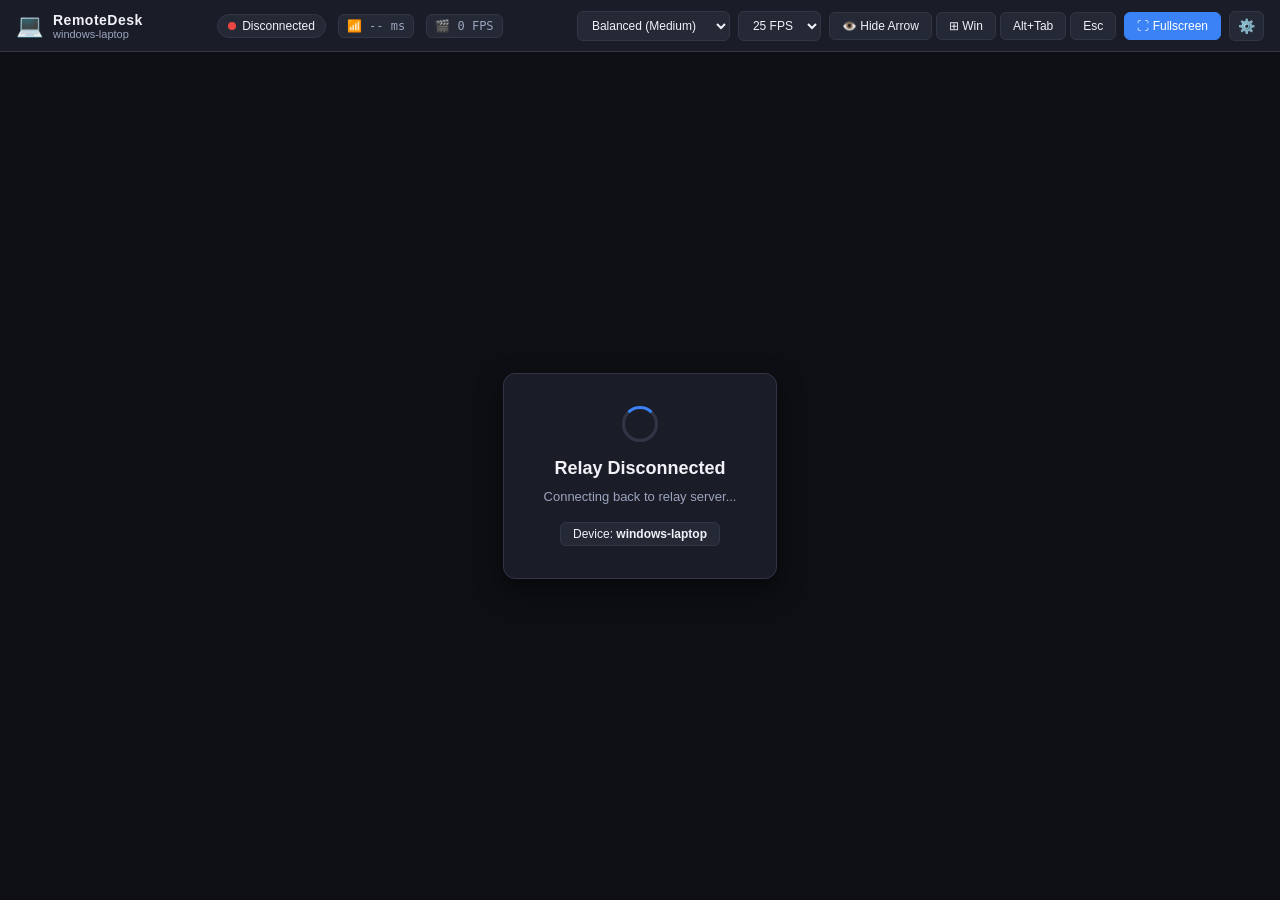
<file: server/static/index.html>
<!DOCTYPE html>
<html lang="en">
<head>
  <meta charset="UTF-8">
  <meta name="viewport" content="width=device-width, initial-scale=1.0">
  <title>RemoteDesk - Unattended Remote Control</title>
  <link rel="stylesheet" href="style.css">
</head>
<body>
  <!-- Top Navigation Bar -->
  <header class="topbar">
    <div class="brand">
      <div class="logo-icon">💻</div>
      <div class="title-wrap">
        <span class="app-title">RemoteDesk</span>
        <span class="device-name" id="displayDeviceId">windows-laptop</span>
      </div>
    </div>

    <div class="stats-group">
      <span class="badge" id="statusBadge">
        <span class="dot"></span>
        <span id="statusText">Connecting...</span>
      </span>
      <span class="stat-pill" title="Round-trip latency">📶 <span id="pingVal">--</span> ms</span>
      <span class="stat-pill" title="Frames per second">🎬 <span id="fpsVal">0</span> FPS</span>
    </div>

    <div class="controls-group">
      <!-- Quality Selector -->
      <select id="qualitySelect" title="Stream Quality">
        <option value="low">Speed (Low Quality)</option>
        <option value="medium" selected>Balanced (Medium)</option>
        <option value="high">Clarity (High Quality)</option>
      </select>

      <!-- FPS Selector -->
      <select id="fpsSelect" title="Target FPS">
        <option value="15">15 FPS</option>
        <option value="25" selected>25 FPS</option>
        <option value="35">35 FPS</option>
      </select>

      <!-- Action Buttons -->
      <div class="quick-keys">
        <button class="btn btn-secondary" id="btnToggleCursor" title="Hide/Show Local Mouse Arrow">👁️ Hide Arrow</button>
        <button class="btn btn-secondary" id="btnWinKey" title="Send Windows Key">⊞ Win</button>
        <button class="btn btn-secondary" id="btnAltTab" title="Send Alt+Tab">Alt+Tab</button>
        <button class="btn btn-secondary" id="btnEsc" title="Send Escape">Esc</button>
      </div>

      <button class="btn btn-primary" id="btnFullscreen" title="Toggle Fullscreen">⛶ Fullscreen</button>
      <button class="btn btn-icon" id="btnSettings" title="Connection Settings">⚙️</button>
    </div>
  </header>

  <!-- Screen Canvas Container -->
  <main class="viewer-container" id="viewerContainer">
    <div class="canvas-wrapper" id="canvasWrapper">
      <canvas id="screenCanvas" width="1920" height="1080" tabindex="0"></canvas>
    </div>

    <!-- Offline / Waiting Overlay -->
    <div class="overlay" id="offlineOverlay">
      <div class="overlay-card">
        <div class="spinner" id="overlaySpinner"></div>
        <h2 id="overlayTitle">Waiting for Windows Laptop...</h2>
        <p id="overlayMessage">Make sure the RemoteDesk Agent is running on the remote Windows machine.</p>
        <div class="device-tag">Device: <b id="overlayDeviceId">windows-laptop</b></div>
      </div>
    </div>
  </main>

  <!-- Settings Modal -->
  <div class="modal-backdrop" id="settingsModal">
    <div class="modal">
      <h3>Connection Settings</h3>
      <p class="modal-desc">Configure your remote device connection credentials.</p>
      
      <div class="form-group">
        <label for="inputRelayUrl">Relay Server URL</label>
        <input type="text" id="inputRelayUrl" placeholder="auto (current server)">
        <small>Leave empty to use the current host, or enter e.g. <code>wss://your-relay.com</code></small>
      </div>

      <div class="form-group">
        <label for="inputDeviceId">Device ID</label>
        <input type="text" id="inputDeviceId" value="windows-laptop" placeholder="e.g. my-laptop">
      </div>

      <div class="form-group">
        <label for="inputPin">Secret PIN / Password</label>
        <input type="password" id="inputPin" value="123456" placeholder="Enter PIN">
      </div>

      <div class="modal-actions">
        <button class="btn btn-secondary" id="btnCloseSettings">Cancel</button>
        <button class="btn btn-primary" id="btnSaveSettings">Save & Connect</button>
      </div>
    </div>
  </div>

  <script src="app.js"></script>
</body>
</html>
</file>
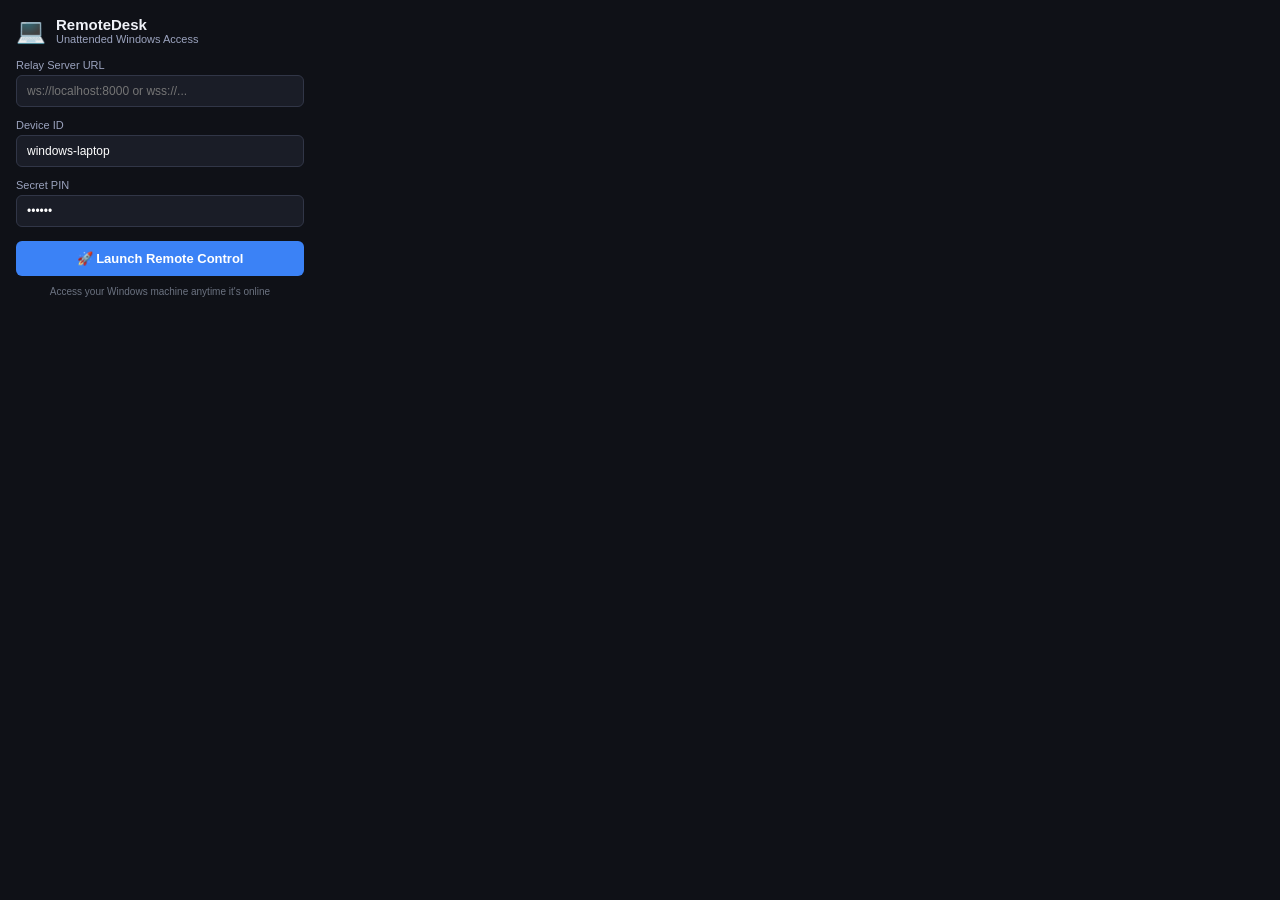
<file: chrome_extension/popup.html>
<!DOCTYPE html>
<html>
<head>
  <meta charset="utf-8">
  <style>
    body {
      width: 320px;
      margin: 0;
      padding: 16px;
      font-family: -apple-system, BlinkMacSystemFont, "Segoe UI", Roboto, Helvetica, Arial, sans-serif;
      background-color: #0f1117;
      color: #f0f2f8;
      box-sizing: border-box;
    }
    .header {
      display: flex;
      align-items: center;
      gap: 10px;
      margin-bottom: 14px;
    }
    .icon {
      font-size: 24px;
    }
    h2 {
      margin: 0;
      font-size: 15px;
      font-weight: 600;
    }
    .subtitle {
      font-size: 11px;
      color: #9ba3be;
    }
    .field {
      margin-bottom: 12px;
    }
    label {
      display: block;
      font-size: 11px;
      font-weight: 500;
      margin-bottom: 4px;
      color: #9ba3be;
    }
    input {
      width: 100%;
      padding: 8px 10px;
      border-radius: 6px;
      border: 1px solid #313647;
      background: #1a1d27;
      color: #fff;
      font-size: 12px;
      box-sizing: border-box;
      outline: none;
    }
    input:focus {
      border-color: #3b82f6;
    }
    .btn {
      width: 100%;
      padding: 10px;
      border-radius: 6px;
      border: none;
      background: #3b82f6;
      color: white;
      font-size: 13px;
      font-weight: 600;
      cursor: pointer;
      display: flex;
      align-items: center;
      justify-content: center;
      gap: 6px;
      margin-top: 14px;
    }
    .btn:hover {
      background: #2563eb;
    }
    .footer-note {
      margin-top: 10px;
      font-size: 10px;
      color: #6b7280;
      text-align: center;
    }
  </style>
</head>
<body>
  <div class="header">
    <div class="icon">💻</div>
    <div>
      <h2>RemoteDesk</h2>
      <div class="subtitle">Unattended Windows Access</div>
    </div>
  </div>

  <div class="field">
    <label for="relayUrl">Relay Server URL</label>
    <input type="text" id="relayUrl" placeholder="ws://localhost:8000 or wss://...">
  </div>

  <div class="field">
    <label for="deviceId">Device ID</label>
    <input type="text" id="deviceId" value="windows-laptop">
  </div>

  <div class="field">
    <label for="pin">Secret PIN</label>
    <input type="password" id="pin" value="123456">
  </div>

  <button class="btn" id="btnConnect">🚀 Launch Remote Control</button>
  <div class="footer-note">Access your Windows machine anytime it's online</div>

  <script src="popup.js"></script>
</body>
</html>
</file>
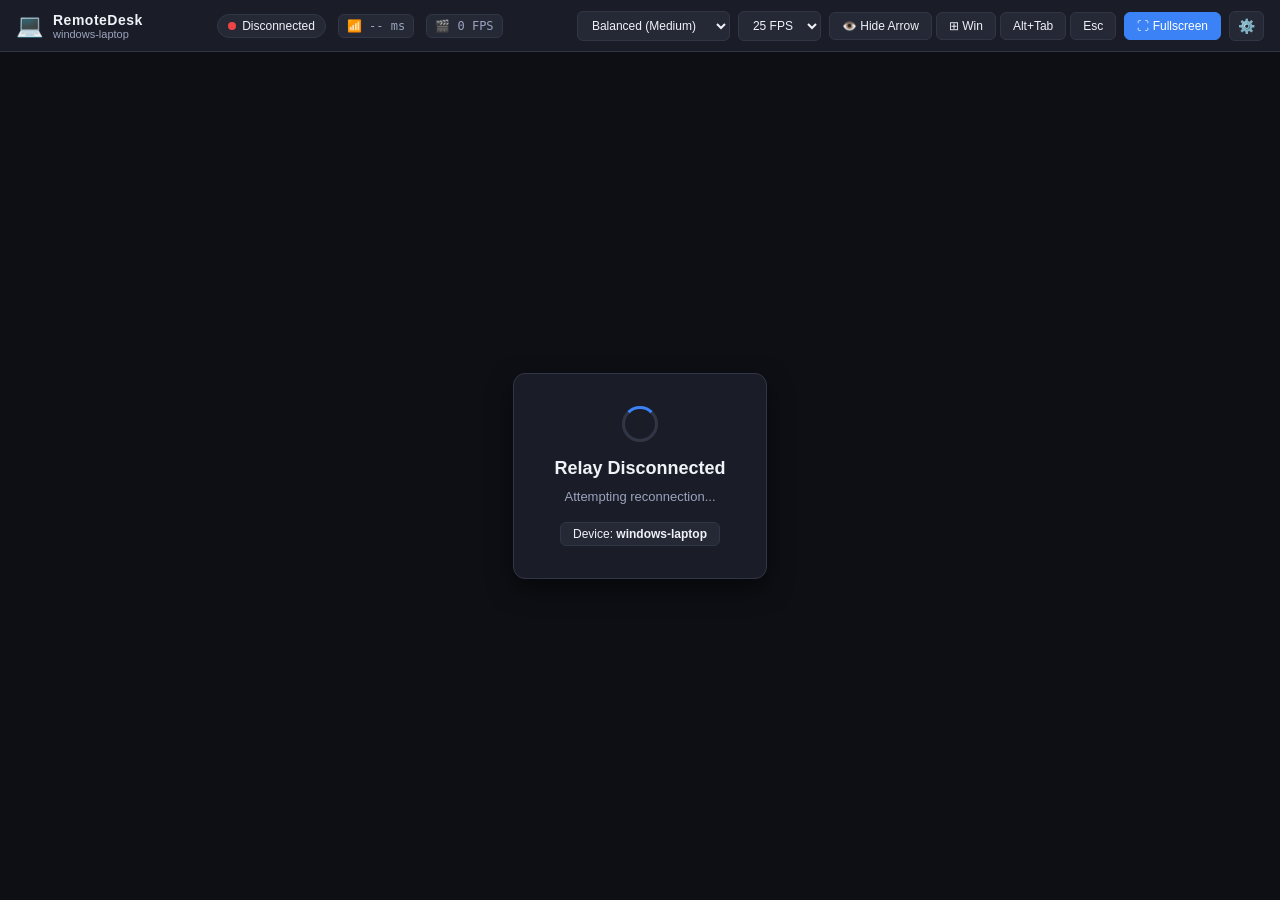
<file: chrome_extension/viewer.html>
<!DOCTYPE html>
<html lang="en">
<head>
  <meta charset="UTF-8">
  <meta name="viewport" content="width=device-width, initial-scale=1.0">
  <title>RemoteDesk - Unattended Remote Control</title>
  <link rel="stylesheet" href="viewer.css">
</head>
<body>
  <!-- Top Navigation Bar -->
  <header class="topbar">
    <div class="brand">
      <div class="logo-icon">💻</div>
      <div class="title-wrap">
        <span class="app-title">RemoteDesk</span>
        <span class="device-name" id="displayDeviceId">windows-laptop</span>
      </div>
    </div>

    <div class="stats-group">
      <span class="badge" id="statusBadge">
        <span class="dot"></span>
        <span id="statusText">Connecting...</span>
      </span>
      <span class="stat-pill" title="Round-trip latency">📶 <span id="pingVal">--</span> ms</span>
      <span class="stat-pill" title="Frames per second">🎬 <span id="fpsVal">0</span> FPS</span>
    </div>

    <div class="controls-group">
      <!-- Quality Selector -->
      <select id="qualitySelect" title="Stream Quality">
        <option value="low">Speed (Low Quality)</option>
        <option value="medium" selected>Balanced (Medium)</option>
        <option value="high">Clarity (High Quality)</option>
      </select>

      <!-- FPS Selector -->
      <select id="fpsSelect" title="Target FPS">
        <option value="15">15 FPS</option>
        <option value="25" selected>25 FPS</option>
        <option value="35">35 FPS</option>
      </select>

      <!-- Action Buttons -->
      <div class="quick-keys">
        <button class="btn btn-secondary" id="btnToggleCursor" title="Hide/Show Local Mouse Arrow">👁️ Hide Arrow</button>
        <button class="btn btn-secondary" id="btnWinKey" title="Send Windows Key">⊞ Win</button>
        <button class="btn btn-secondary" id="btnAltTab" title="Send Alt+Tab">Alt+Tab</button>
        <button class="btn btn-secondary" id="btnEsc" title="Send Escape">Esc</button>
      </div>

      <button class="btn btn-primary" id="btnFullscreen" title="Toggle Fullscreen">⛶ Fullscreen</button>
      <button class="btn btn-icon" id="btnSettings" title="Connection Settings">⚙️</button>
    </div>
  </header>

  <!-- Screen Canvas Container -->
  <main class="viewer-container" id="viewerContainer">
    <div class="canvas-wrapper" id="canvasWrapper">
      <canvas id="screenCanvas" width="1920" height="1080" tabindex="0"></canvas>
    </div>

    <!-- Offline / Waiting Overlay -->
    <div class="overlay" id="offlineOverlay">
      <div class="overlay-card">
        <div class="spinner" id="overlaySpinner"></div>
        <h2 id="overlayTitle">Waiting for Windows Laptop...</h2>
        <p id="overlayMessage">Make sure the RemoteDesk Agent is running on the remote Windows machine.</p>
        <div class="device-tag">Device: <b id="overlayDeviceId">windows-laptop</b></div>
      </div>
    </div>
  </main>

  <!-- Settings Modal -->
  <div class="modal-backdrop" id="settingsModal">
    <div class="modal">
      <h3>Connection Settings</h3>
      <p class="modal-desc">Configure your remote device connection credentials.</p>
      
      <div class="form-group">
        <label for="inputRelayUrl">Relay Server URL</label>
        <input type="text" id="inputRelayUrl" placeholder="auto (current server)">
        <small>Leave empty to use the current host, or enter e.g. <code>wss://your-relay.com</code></small>
      </div>

      <div class="form-group">
        <label for="inputDeviceId">Device ID</label>
        <input type="text" id="inputDeviceId" value="windows-laptop" placeholder="e.g. my-laptop">
      </div>

      <div class="form-group">
        <label for="inputPin">Secret PIN / Password</label>
        <input type="password" id="inputPin" value="123456" placeholder="Enter PIN">
      </div>

      <div class="modal-actions">
        <button class="btn btn-secondary" id="btnCloseSettings">Cancel</button>
        <button class="btn btn-primary" id="btnSaveSettings">Save & Connect</button>
      </div>
    </div>
  </div>

  <script src="viewer.js"></script>
</body>
</html>
</file>
<file: server/static/style.css>
:root {
  --bg-dark: #0f1117;
  --bg-card: #1a1d27;
  --bg-surface: #252936;
  --border-color: #313647;
  --text-main: #f0f2f8;
  --text-muted: #9ba3be;
  --accent-color: #3b82f6;
  --accent-hover: #2563eb;
  --success: #10b981;
  --warning: #f59e0b;
  --danger: #ef4444;
}

* {
  box-sizing: border-box;
  margin: 0;
  padding: 0;
}

body {
  font-family: -apple-system, BlinkMacSystemFont, "Segoe UI", Roboto, Helvetica, Arial, sans-serif;
  background-color: var(--bg-dark);
  color: var(--text-main);
  height: 100vh;
  display: flex;
  flex-direction: column;
  overflow: hidden;
  user-select: none;
}

/* Header Topbar */
.topbar {
  display: flex;
  align-items: center;
  justify-content: space-between;
  padding: 8px 16px;
  background-color: var(--bg-card);
  border-bottom: 1px solid var(--border-color);
  gap: 16px;
  z-index: 10;
  height: 52px;
}

.brand {
  display: flex;
  align-items: center;
  gap: 10px;
}

.logo-icon {
  font-size: 22px;
}

.title-wrap {
  display: flex;
  flex-direction: column;
}

.app-title {
  font-weight: 700;
  font-size: 14px;
  letter-spacing: 0.5px;
}

.device-name {
  font-size: 11px;
  color: var(--text-muted);
}

.stats-group {
  display: flex;
  align-items: center;
  gap: 12px;
}

.badge {
  display: flex;
  align-items: center;
  gap: 6px;
  padding: 4px 10px;
  border-radius: 999px;
  font-size: 12px;
  font-weight: 500;
  background-color: var(--bg-surface);
  border: 1px solid var(--border-color);
}

.dot {
  width: 8px;
  height: 8px;
  border-radius: 50%;
  background-color: var(--warning);
}

.badge.online .dot {
  background-color: var(--success);
  box-shadow: 0 0 8px rgba(16, 185, 129, 0.6);
}

.badge.offline .dot {
  background-color: var(--danger);
}

.badge.connecting .dot {
  background-color: var(--warning);
}

.stat-pill {
  font-size: 12px;
  color: var(--text-muted);
  background: var(--bg-surface);
  padding: 4px 8px;
  border-radius: 6px;
  border: 1px solid var(--border-color);
  font-family: monospace;
}

.controls-group {
  display: flex;
  align-items: center;
  gap: 8px;
}

.controls-group select {
  background: var(--bg-surface);
  color: var(--text-main);
  border: 1px solid var(--border-color);
  padding: 6px 10px;
  border-radius: 6px;
  font-size: 12px;
  cursor: pointer;
  outline: none;
}

.controls-group select:hover {
  border-color: var(--accent-color);
}

.quick-keys {
  display: flex;
  gap: 4px;
}

.btn {
  padding: 6px 12px;
  border-radius: 6px;
  border: 1px solid var(--border-color);
  font-size: 12px;
  font-weight: 500;
  cursor: pointer;
  outline: none;
  transition: all 0.15s ease;
  display: inline-flex;
  align-items: center;
  gap: 4px;
}

.btn-primary {
  background-color: var(--accent-color);
  color: white;
  border-color: var(--accent-color);
}

.btn-primary:hover {
  background-color: var(--accent-hover);
}

.btn-secondary {
  background-color: var(--bg-surface);
  color: var(--text-main);
}

.btn-secondary:hover {
  background-color: #2e3445;
  border-color: #4b5563;
}

.btn-icon {
  background-color: var(--bg-surface);
  border: 1px solid var(--border-color);
  padding: 6px 8px;
  font-size: 14px;
  border-radius: 6px;
  cursor: pointer;
}

.btn-icon:hover {
  background-color: #2e3445;
}

/* Viewer Container */
.viewer-container {
  flex: 1;
  position: relative;
  background-color: #000;
  display: flex;
  align-items: center;
  justify-content: center;
  overflow: hidden;
}

.canvas-wrapper {
  width: 100%;
  height: 100%;
  display: flex;
  align-items: center;
  justify-content: center;
}

#screenCanvas {
  max-width: 100%;
  max-height: 100%;
  object-fit: contain;
  display: block;
  cursor: crosshair;
  background-color: #050608;
  outline: none;
}

/* Overlay & Modals */
.overlay {
  position: absolute;
  inset: 0;
  background: rgba(15, 17, 23, 0.9);
  display: flex;
  align-items: center;
  justify-content: center;
  backdrop-filter: blur(8px);
  z-index: 5;
  transition: opacity 0.3s ease;
}

.overlay.hidden {
  display: none;
}

.overlay-card {
  background: var(--bg-card);
  border: 1px solid var(--border-color);
  padding: 32px 40px;
  border-radius: 12px;
  text-align: center;
  max-width: 440px;
  box-shadow: 0 10px 25px rgba(0, 0, 0, 0.5);
}

.spinner {
  width: 36px;
  height: 36px;
  border: 3px solid var(--border-color);
  border-top-color: var(--accent-color);
  border-radius: 50%;
  margin: 0 auto 16px auto;
  animation: spin 1s linear infinite;
}

@keyframes spin {
  to { transform: rotate(360deg); }
}

.overlay-card h2 {
  font-size: 18px;
  margin-bottom: 8px;
}

.overlay-card p {
  font-size: 13px;
  color: var(--text-muted);
  line-height: 1.5;
  margin-bottom: 16px;
}

.device-tag {
  display: inline-block;
  padding: 4px 12px;
  border-radius: 6px;
  background: var(--bg-surface);
  font-size: 12px;
  border: 1px solid var(--border-color);
}

/* Settings Modal */
.modal-backdrop {
  position: fixed;
  inset: 0;
  background: rgba(0, 0, 0, 0.7);
  backdrop-filter: blur(4px);
  display: flex;
  align-items: center;
  justify-content: center;
  z-index: 100;
  opacity: 0;
  pointer-events: none;
  transition: opacity 0.2s ease;
}

.modal-backdrop.show {
  opacity: 1;
  pointer-events: auto;
}

.modal {
  background: var(--bg-card);
  border: 1px solid var(--border-color);
  border-radius: 12px;
  padding: 24px;
  width: 90%;
  max-width: 420px;
  box-shadow: 0 16px 36px rgba(0, 0, 0, 0.6);
}

.modal h3 {
  font-size: 16px;
  margin-bottom: 4px;
}

.modal-desc {
  font-size: 12px;
  color: var(--text-muted);
  margin-bottom: 20px;
}

.form-group {
  margin-bottom: 16px;
  text-align: left;
}

.form-group label {
  display: block;
  font-size: 12px;
  font-weight: 500;
  margin-bottom: 6px;
  color: var(--text-main);
}

.form-group input {
  width: 100%;
  padding: 8px 12px;
  border-radius: 6px;
  border: 1px solid var(--border-color);
  background: var(--bg-surface);
  color: var(--text-main);
  font-size: 13px;
  outline: none;
}

.form-group input:focus {
  border-color: var(--accent-color);
}

.form-group small {
  display: block;
  margin-top: 4px;
  font-size: 11px;
  color: var(--text-muted);
}

.modal-actions {
  display: flex;
  justify-content: flex-end;
  gap: 10px;
  margin-top: 24px;
}
</file>
<file: chrome_extension/viewer.css>
:root {
  --bg-dark: #0f1117;
  --bg-card: #1a1d27;
  --bg-surface: #252936;
  --border-color: #313647;
  --text-main: #f0f2f8;
  --text-muted: #9ba3be;
  --accent-color: #3b82f6;
  --accent-hover: #2563eb;
  --success: #10b981;
  --warning: #f59e0b;
  --danger: #ef4444;
}

* {
  box-sizing: border-box;
  margin: 0;
  padding: 0;
}

body {
  font-family: -apple-system, BlinkMacSystemFont, "Segoe UI", Roboto, Helvetica, Arial, sans-serif;
  background-color: var(--bg-dark);
  color: var(--text-main);
  height: 100vh;
  display: flex;
  flex-direction: column;
  overflow: hidden;
  user-select: none;
}

/* Header Topbar */
.topbar {
  display: flex;
  align-items: center;
  justify-content: space-between;
  padding: 8px 16px;
  background-color: var(--bg-card);
  border-bottom: 1px solid var(--border-color);
  gap: 16px;
  z-index: 10;
  height: 52px;
}

.brand {
  display: flex;
  align-items: center;
  gap: 10px;
}

.logo-icon {
  font-size: 22px;
}

.title-wrap {
  display: flex;
  flex-direction: column;
}

.app-title {
  font-weight: 700;
  font-size: 14px;
  letter-spacing: 0.5px;
}

.device-name {
  font-size: 11px;
  color: var(--text-muted);
}

.stats-group {
  display: flex;
  align-items: center;
  gap: 12px;
}

.badge {
  display: flex;
  align-items: center;
  gap: 6px;
  padding: 4px 10px;
  border-radius: 999px;
  font-size: 12px;
  font-weight: 500;
  background-color: var(--bg-surface);
  border: 1px solid var(--border-color);
}

.dot {
  width: 8px;
  height: 8px;
  border-radius: 50%;
  background-color: var(--warning);
}

.badge.online .dot {
  background-color: var(--success);
  box-shadow: 0 0 8px rgba(16, 185, 129, 0.6);
}

.badge.offline .dot {
  background-color: var(--danger);
}

.badge.connecting .dot {
  background-color: var(--warning);
}

.stat-pill {
  font-size: 12px;
  color: var(--text-muted);
  background: var(--bg-surface);
  padding: 4px 8px;
  border-radius: 6px;
  border: 1px solid var(--border-color);
  font-family: monospace;
}

.controls-group {
  display: flex;
  align-items: center;
  gap: 8px;
}

.controls-group select {
  background: var(--bg-surface);
  color: var(--text-main);
  border: 1px solid var(--border-color);
  padding: 6px 10px;
  border-radius: 6px;
  font-size: 12px;
  cursor: pointer;
  outline: none;
}

.controls-group select:hover {
  border-color: var(--accent-color);
}

.quick-keys {
  display: flex;
  gap: 4px;
}

.btn {
  padding: 6px 12px;
  border-radius: 6px;
  border: 1px solid var(--border-color);
  font-size: 12px;
  font-weight: 500;
  cursor: pointer;
  outline: none;
  transition: all 0.15s ease;
  display: inline-flex;
  align-items: center;
  gap: 4px;
}

.btn-primary {
  background-color: var(--accent-color);
  color: white;
  border-color: var(--accent-color);
}

.btn-primary:hover {
  background-color: var(--accent-hover);
}

.btn-secondary {
  background-color: var(--bg-surface);
  color: var(--text-main);
}

.btn-secondary:hover {
  background-color: #2e3445;
  border-color: #4b5563;
}

.btn-icon {
  background-color: var(--bg-surface);
  border: 1px solid var(--border-color);
  padding: 6px 8px;
  font-size: 14px;
  border-radius: 6px;
  cursor: pointer;
}

.btn-icon:hover {
  background-color: #2e3445;
}

/* Viewer Container */
.viewer-container {
  flex: 1;
  position: relative;
  background-color: #000;
  display: flex;
  align-items: center;
  justify-content: center;
  overflow: hidden;
}

.canvas-wrapper {
  width: 100%;
  height: 100%;
  display: flex;
  align-items: center;
  justify-content: center;
}

#screenCanvas {
  max-width: 100%;
  max-height: 100%;
  object-fit: contain;
  display: block;
  cursor: crosshair;
  background-color: #050608;
  outline: none;
}

/* Overlay & Modals */
.overlay {
  position: absolute;
  inset: 0;
  background: rgba(15, 17, 23, 0.9);
  display: flex;
  align-items: center;
  justify-content: center;
  backdrop-filter: blur(8px);
  z-index: 5;
  transition: opacity 0.3s ease;
}

.overlay.hidden {
  display: none;
}

.overlay-card {
  background: var(--bg-card);
  border: 1px solid var(--border-color);
  padding: 32px 40px;
  border-radius: 12px;
  text-align: center;
  max-width: 440px;
  box-shadow: 0 10px 25px rgba(0, 0, 0, 0.5);
}

.spinner {
  width: 36px;
  height: 36px;
  border: 3px solid var(--border-color);
  border-top-color: var(--accent-color);
  border-radius: 50%;
  margin: 0 auto 16px auto;
  animation: spin 1s linear infinite;
}

@keyframes spin {
  to { transform: rotate(360deg); }
}

.overlay-card h2 {
  font-size: 18px;
  margin-bottom: 8px;
}

.overlay-card p {
  font-size: 13px;
  color: var(--text-muted);
  line-height: 1.5;
  margin-bottom: 16px;
}

.device-tag {
  display: inline-block;
  padding: 4px 12px;
  border-radius: 6px;
  background: var(--bg-surface);
  font-size: 12px;
  border: 1px solid var(--border-color);
}

/* Settings Modal */
.modal-backdrop {
  position: fixed;
  inset: 0;
  background: rgba(0, 0, 0, 0.7);
  backdrop-filter: blur(4px);
  display: flex;
  align-items: center;
  justify-content: center;
  z-index: 100;
  opacity: 0;
  pointer-events: none;
  transition: opacity 0.2s ease;
}

.modal-backdrop.show {
  opacity: 1;
  pointer-events: auto;
}

.modal {
  background: var(--bg-card);
  border: 1px solid var(--border-color);
  border-radius: 12px;
  padding: 24px;
  width: 90%;
  max-width: 420px;
  box-shadow: 0 16px 36px rgba(0, 0, 0, 0.6);
}

.modal h3 {
  font-size: 16px;
  margin-bottom: 4px;
}

.modal-desc {
  font-size: 12px;
  color: var(--text-muted);
  margin-bottom: 20px;
}

.form-group {
  margin-bottom: 16px;
  text-align: left;
}

.form-group label {
  display: block;
  font-size: 12px;
  font-weight: 500;
  margin-bottom: 6px;
  color: var(--text-main);
}

.form-group input {
  width: 100%;
  padding: 8px 12px;
  border-radius: 6px;
  border: 1px solid var(--border-color);
  background: var(--bg-surface);
  color: var(--text-main);
  font-size: 13px;
  outline: none;
}

.form-group input:focus {
  border-color: var(--accent-color);
}

.form-group small {
  display: block;
  margin-top: 4px;
  font-size: 11px;
  color: var(--text-muted);
}

.modal-actions {
  display: flex;
  justify-content: flex-end;
  gap: 10px;
  margin-top: 24px;
}
</file>
